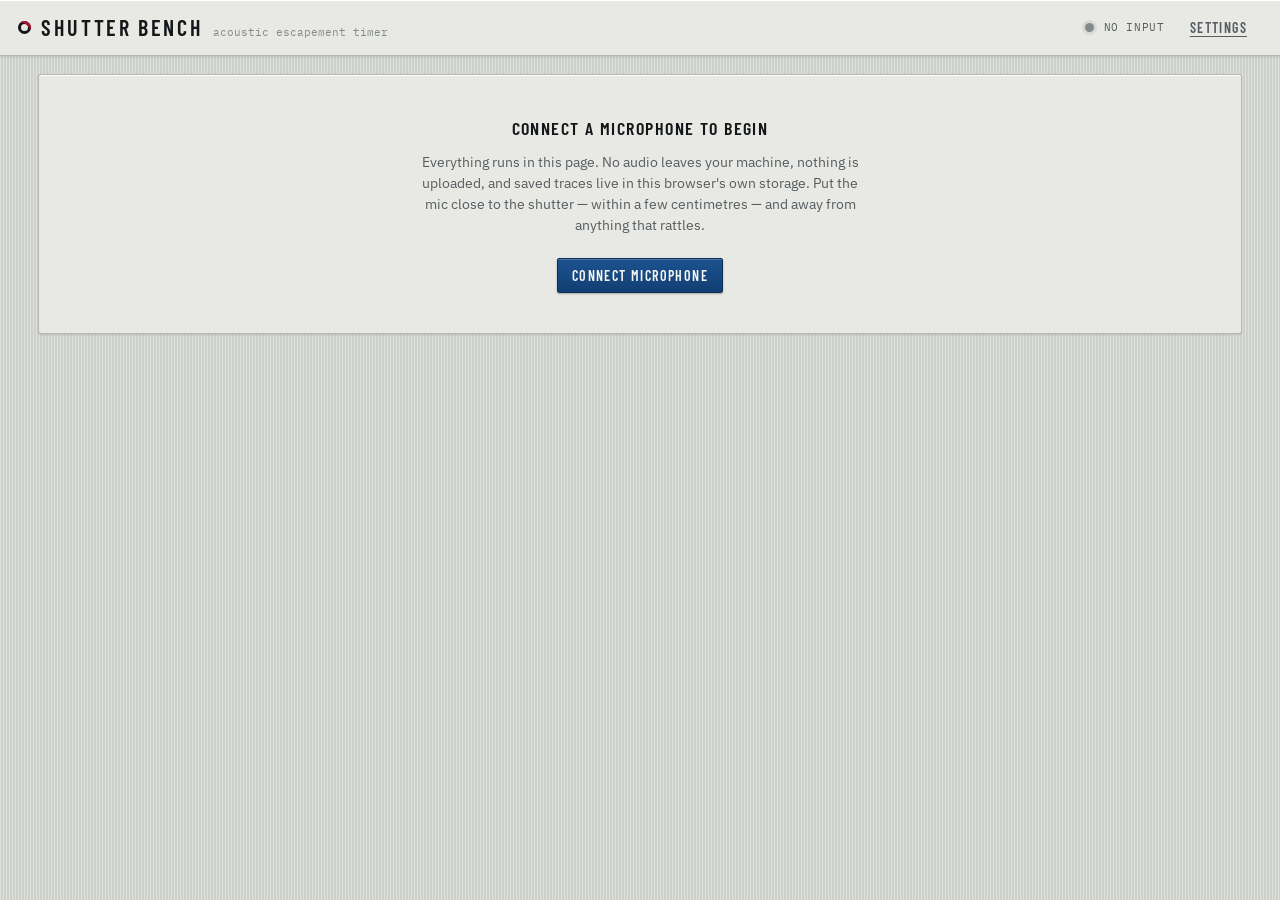
<file: docs/index.html>
<!DOCTYPE html>
<html lang="en">
<head>
<meta charset="utf-8">
<meta name="viewport" content="width=device-width, initial-scale=1">
<meta name="color-scheme" content="light">
<title>Shutter Bench</title>
<link rel="preconnect" href="https://fonts.googleapis.com">
<link rel="preconnect" href="https://fonts.gstatic.com" crossorigin>
<link href="https://fonts.googleapis.com/css2?family=Barlow+Condensed:wght@500;600&family=IBM+Plex+Mono:wght@400;500;600&family=IBM+Plex+Sans:wght@400;500;600&display=swap" rel="stylesheet">
<style>
/* =============================================================================
   Shutter Bench — a zinc instrument panel.
   Palette from the object under test: zinc body plate, brass gear train,
   rubylith red, cyanotype blue for the trace.
   ========================================================================== */
:root {
  --zinc-0:#ced1cb; --zinc-1:#e8e9e4; --zinc-2:#f5f6f2;
  --rule:#b4b8b1; --rule-2:#d3d6d0;
  --ink:#14171a; --ink-2:#565c60; --ink-3:#838a8c;
  --blue:#123f73; --ruby:#a81232; --brass:#9a7014; --green:#2f6a41;
  --display:"Barlow Condensed","Oswald","Arial Narrow",sans-serif;
  --body:"IBM Plex Sans","Segoe UI",system-ui,sans-serif;
  --mono:"IBM Plex Mono",ui-monospace,"SF Mono",Menlo,monospace;
  --r:3px;
  --shadow-panel:0 1px 0 #fff inset,0 1px 2px rgb(20 23 26 / .14);
  --shadow-well:0 1px 2px rgb(20 23 26 / .16) inset;
}
*{box-sizing:border-box}
html{-webkit-text-size-adjust:100%}
body{
  margin:0;
  background:repeating-linear-gradient(90deg,rgb(255 255 255 / .35) 0 1px,transparent 1px 3px),var(--zinc-0);
  color:var(--ink); font:400 15px/1.5 var(--body); min-height:100vh;
}
h1,h2,h3{font-family:var(--display);font-weight:600;letter-spacing:.08em;text-transform:uppercase;margin:0}

/* header */
.bar{display:flex;align-items:center;justify-content:space-between;gap:14px;flex-wrap:wrap;
  padding:10px 18px;background:var(--zinc-1);border-bottom:1px solid var(--rule);
  box-shadow:var(--shadow-panel);position:sticky;top:0;z-index:20}
.brand{display:flex;align-items:baseline;gap:10px}
.brand-mark{width:13px;height:13px;border-radius:50%;border:3px solid var(--ink);align-self:center;position:relative}
.brand-mark::after{content:"";position:absolute;inset:-3px;border-radius:50%;border-top:3px solid var(--ruby);transform:rotate(35deg)}
.brand-name{font-family:var(--display);font-size:22px;font-weight:600;letter-spacing:.12em;text-transform:uppercase}
.brand-sub{font-family:var(--mono);font-size:11px;color:var(--ink-3)}
.bar-right{display:flex;align-items:center;gap:10px;flex-wrap:wrap}
.lamp{width:9px;height:9px;border-radius:50%;background:var(--ink-3);box-shadow:0 0 0 3px rgb(20 23 26 / .07)}
.lamp[data-state="live"]{background:var(--green)}
.lamp[data-state="armed"]{background:var(--ruby);animation:pulse 1s ease-in-out infinite}
.lamp[data-state="ready"]{background:var(--blue)}
@keyframes pulse{50%{opacity:.25}}
.lamp-label{font-family:var(--mono);font-size:11px;letter-spacing:.06em;text-transform:uppercase;color:var(--ink-2)}
.chip{font-family:var(--mono);font-size:11px;padding:3px 7px;border:1px solid var(--rule);
  border-radius:2px;background:var(--zinc-2);color:var(--ink-2)}
.chip[data-tone="warn"]{border-color:var(--brass);color:var(--brass)}
.chip[data-tone="bad"]{border-color:var(--ruby);color:var(--ruby)}

main{max-width:1240px;margin:0 auto;padding:18px;display:grid;gap:16px}
.lower{display:grid;grid-template-columns:minmax(0,1fr) 300px;gap:16px;align-items:start}
@media (max-width:900px){.lower{grid-template-columns:1fr}}

/* gate: the pre-permission state */
.gate{background:var(--zinc-1);border:1px solid var(--rule);border-radius:var(--r);
  box-shadow:var(--shadow-panel);padding:40px 28px;text-align:center}
.gate h2{font-size:18px;margin-bottom:10px}
.gate p{max-width:56ch;margin:0 auto 18px;color:var(--ink-2);font-size:14px}
.gate .btn{margin-top:4px}

/* readout */
.readout{display:grid;grid-template-columns:minmax(260px,1fr) minmax(220px,1fr) auto;gap:22px;
  align-items:center;padding:16px 20px;background:var(--zinc-1);border:1px solid var(--rule);
  border-radius:var(--r);box-shadow:var(--shadow-panel)}
@media (max-width:900px){.readout{grid-template-columns:1fr;gap:16px}}
.eyebrow{font-family:var(--display);font-size:12px;letter-spacing:.16em;text-transform:uppercase;color:var(--ink-3);margin-bottom:4px}
.delta{font-family:var(--mono);font-variant-numeric:tabular-nums;font-size:clamp(44px,8.5vw,72px);
  font-weight:500;line-height:.95;letter-spacing:-.03em;display:flex;align-items:baseline;gap:8px}
.delta .unit{font-size:20px;font-weight:400;color:var(--ink-3);letter-spacing:0}
.delta-sub{margin-top:6px;font-family:var(--mono);font-size:13px;color:var(--ink-2)}
.delta-sub strong{color:var(--ink);font-weight:600}
.meter-scale{position:relative;height:26px;background:var(--zinc-2);border:1px solid var(--rule);
  border-radius:1px;box-shadow:var(--shadow-well)}
.tick{position:absolute;top:4px;bottom:4px;width:1px;background:var(--rule);transform:translateX(-.5px)}
.tick-zero{top:0;bottom:0;width:2px;background:var(--ink)}
.needle{position:absolute;top:-4px;bottom:-4px;width:2px;background:var(--ruby);transform:translateX(-1px);
  transition:left .18s cubic-bezier(.2,.9,.3,1)}
.needle::before{content:"";position:absolute;top:-5px;left:-4px;border:5px solid transparent;border-top-color:var(--ruby)}
.meter-legend{display:flex;justify-content:space-between;margin-top:5px;font-family:var(--mono);font-size:10px;color:var(--ink-3)}
.meter-verdict{margin-top:8px;font-family:var(--mono);font-size:12px;color:var(--ink-2)}
.meter-verdict[data-grade="good"]{color:var(--green)}
.meter-verdict[data-grade="warn"]{color:var(--brass)}
.meter-verdict[data-grade="bad"]{color:var(--ruby)}
.readout-facts{display:grid;grid-template-columns:repeat(2,minmax(0,1fr));gap:2px 20px;margin:0;
  padding-left:20px;border-left:1px solid var(--rule)}
@media (max-width:900px){.readout-facts{padding-left:0;border-left:0;border-top:1px solid var(--rule);padding-top:12px}}
.readout-facts dt{font-family:var(--display);font-size:11px;letter-spacing:.12em;text-transform:uppercase;color:var(--ink-3)}
.readout-facts dd{margin:0 0 6px;font-family:var(--mono);font-variant-numeric:tabular-nums;font-size:14px}

/* panels */
.panel,.card{background:var(--zinc-1);border:1px solid var(--rule);border-radius:var(--r);
  box-shadow:var(--shadow-panel);padding:13px 15px 15px}
.panel-head,.card-head{display:flex;align-items:center;justify-content:space-between;gap:10px;flex-wrap:wrap;
  padding-bottom:9px;margin-bottom:11px;border-bottom:1px solid var(--rule-2)}
.panel-head h2{font-size:15px}
.card h3,.card-head h3{font-size:13px;letter-spacing:.12em}
.card h3{margin-bottom:11px}
.card-head{padding-bottom:8px;margin-bottom:10px}
.card-head h3{margin:0}
.panel-tools{display:flex;align-items:center;gap:9px;flex-wrap:wrap}
.plot{background:var(--zinc-2);border:1px solid var(--rule);box-shadow:var(--shadow-well);
  height:340px;position:relative;overflow:hidden;touch-action:none}
.plot canvas{display:block;width:100%;height:100%;cursor:crosshair}
.plot-short{height:230px}
@media (max-width:620px){.plot{height:250px}.plot-short{height:180px}}
.hint{margin:9px 0 0;font-size:12px;line-height:1.45;color:var(--ink-3)}
.rail{display:grid;gap:16px}

/* controls */
.btn{font-family:var(--display);font-size:14px;font-weight:600;letter-spacing:.1em;text-transform:uppercase;
  color:var(--ink);background:linear-gradient(var(--zinc-2),#e2e4de);border:1px solid var(--rule);
  border-radius:2px;padding:8px 14px;cursor:pointer;box-shadow:0 1px 0 #fff inset,0 1px 1px rgb(20 23 26 / .12)}
.btn:hover{background:linear-gradient(#fff,var(--zinc-2))}
.btn:active{box-shadow:var(--shadow-well);transform:translateY(1px)}
.btn:disabled{opacity:.42;cursor:not-allowed;transform:none}
.btn-primary{color:var(--zinc-2);background:linear-gradient(#1c528f,var(--blue));border-color:#0c2d54;
  box-shadow:0 1px 0 rgb(255 255 255 / .22) inset,0 1px 2px rgb(20 23 26 / .3)}
.btn-primary:hover{background:linear-gradient(#22609f,#16487f)}
.btn-arm{color:var(--zinc-2);background:linear-gradient(#c11a3c,var(--ruby));border-color:#7d0c23;
  box-shadow:0 1px 0 rgb(255 255 255 / .22) inset,0 1px 2px rgb(20 23 26 / .3)}
.btn-arm:hover{background:linear-gradient(#d02246,#96102c)}
.btn-small{font-size:12px;padding:5px 9px}
.btn-ghost{background:transparent;border-color:transparent;box-shadow:none;color:var(--ink-2);
  text-decoration:underline;text-underline-offset:3px}
.btn-ghost:hover{background:transparent;color:var(--ink)}
.card .btn.wide{width:100%;margin-top:4px}
.field{display:block;margin-bottom:11px}
.field>span{display:block;font-family:var(--display);font-size:11px;letter-spacing:.12em;
  text-transform:uppercase;color:var(--ink-3);margin-bottom:5px}
.field-row{display:flex;align-items:center;gap:9px}
.field-grid{display:grid;grid-template-columns:1fr 1fr;gap:12px}
input[type=text],select{width:100%;font:400 14px/1.4 var(--mono);color:var(--ink);background:var(--zinc-2);
  border:1px solid var(--rule);border-radius:2px;padding:7px 9px;box-shadow:var(--shadow-well)}
select.compact{padding:4px 6px;font-size:12px;width:auto}
input[type=color]{width:100%;height:34px;padding:2px;background:var(--zinc-2);border:1px solid var(--rule)}
input[type=range]{flex:1;accent-color:var(--blue);min-width:0}
output.mono{font-family:var(--mono);font-variant-numeric:tabular-nums;font-size:13px;min-width:72px;text-align:right}
.check{display:inline-flex;align-items:center;gap:6px;font-size:12px;color:var(--ink-2)}
.check input{accent-color:var(--blue)}
.check-block{display:flex;align-items:flex-start;gap:10px;margin-bottom:14px;font-size:14px;color:var(--ink)}
.check-block small{display:block;margin-top:3px;font-size:12px;color:var(--ink-3);line-height:1.45}
:focus-visible{outline:2px solid var(--ruby);outline-offset:2px}

/* level meter */
.level{position:relative;height:14px;background:var(--zinc-2);border:1px solid var(--rule);
  box-shadow:var(--shadow-well);overflow:hidden;margin-bottom:5px}
.level-fill{position:absolute;left:0;top:0;bottom:0;width:0;background:var(--green);transition:width .05s linear}
.level-fill[data-hot="1"]{background:var(--brass)}
.level-fill[data-hot="2"]{background:var(--ruby)}
.level-thresh{position:absolute;top:-2px;bottom:-2px;width:2px;background:var(--ink);transform:translateX(-1px)}
.level-scale{display:flex;justify-content:space-between;font-family:var(--mono);font-size:10px;color:var(--ink-3);margin-bottom:9px}

/* library */
.lib{list-style:none;margin:0;padding:0;max-height:250px;overflow-y:auto}
.lib li{display:flex;align-items:center;gap:6px;padding:7px 0;border-bottom:1px solid var(--rule-2)}
.lib li:last-child{border-bottom:0}
.lib-empty{color:var(--ink-3);font-size:13px}
.lib-open{flex:1;min-width:0;text-align:left;background:none;border:0;padding:0;cursor:pointer;
  font:500 14px/1.3 var(--mono);color:var(--ink)}
.lib-open:hover{color:var(--blue)}
.lib-open small{display:block;font-weight:400;font-size:11px;color:var(--ink-3)}
.lib-act{background:none;border:0;cursor:pointer;color:var(--ink-3);font-size:14px;line-height:1;padding:2px 3px}
.lib-act:hover{color:var(--blue)}
.lib-act.del:hover{color:var(--ruby)}

/* dialog + toast */
.sheet{width:min(470px,calc(100vw - 32px));padding:22px;background:var(--zinc-1);border:1px solid var(--rule);
  border-radius:var(--r);box-shadow:0 18px 50px rgb(20 23 26 / .3);color:var(--ink)}
.sheet::backdrop{background:rgb(20 23 26 / .42)}
.sheet h2{font-size:16px;margin-bottom:16px}
.sheet menu{display:flex;justify-content:flex-end;gap:10px;margin:18px 0 0;padding:0}
.toast{position:fixed;left:50%;bottom:20px;transform:translateX(-50%);background:var(--ink);color:var(--zinc-2);
  font-family:var(--mono);font-size:13px;padding:9px 16px;border-radius:2px;
  box-shadow:0 8px 22px rgb(20 23 26 / .32);z-index:50;max-width:calc(100vw - 32px)}
.toast[data-tone=bad]{background:var(--ruby)}
@media (prefers-reduced-motion:reduce){*,*::before,*::after{animation:none !important;transition:none !important}}
</style>
</head>
<body>

<header class="bar">
  <div class="brand">
    <span class="brand-mark" aria-hidden="true"></span>
    <span class="brand-name">Shutter Bench</span>
    <span class="brand-sub">acoustic escapement timer</span>
  </div>
  <div class="bar-right">
    <select id="deviceSel" class="compact" aria-label="Microphone" hidden></select>
    <span class="chip" id="chipRate" hidden>—</span>
    <span class="chip" id="chipDsp" hidden>—</span>
    <span class="lamp" id="lamp"></span>
    <span class="lamp-label" id="lampLabel">no input</span>
    <button class="btn btn-ghost" id="openSettings">Settings</button>
  </div>
</header>

<main>

  <section class="gate" id="gate">
    <h2>Connect a microphone to begin</h2>
    <p>Everything runs in this page. No audio leaves your machine, nothing is uploaded, and saved
       traces live in this browser's own storage. Put the mic close to the shutter — within a few
       centimetres — and away from anything that rattles.</p>
    <button class="btn btn-primary" id="connectBtn">Connect microphone</button>
  </section>

  <div id="app" hidden>

    <section class="readout" aria-live="polite">
      <div>
        <div class="eyebrow">Elapsed between markers</div>
        <div class="delta"><span id="deltaValue">—</span><span class="unit">ms</span></div>
        <div class="delta-sub"><span id="deltaFraction">arm the bench and fire the shutter</span></div>
      </div>
      <div>
        <div class="eyebrow">Deviation from nominal</div>
        <div>
          <div class="meter-scale" id="meter">
            <span class="tick" style="left:0%"></span><span class="tick" style="left:25%"></span>
            <span class="tick tick-zero" style="left:50%"></span>
            <span class="tick" style="left:75%"></span><span class="tick" style="left:100%"></span>
            <div class="needle" id="needle" hidden></div>
          </div>
          <div class="meter-legend"><span>&minus;1 stop</span><span>0</span><span>+1 stop</span></div>
        </div>
        <div class="meter-verdict" id="verdict">enter a nominal speed to compare</div>
      </div>
      <dl class="readout-facts">
        <div><dt>Marker A</dt><dd id="markA">—</dd></div>
        <div><dt>Marker B</dt><dd id="markB">—</dd></div>
        <div><dt>Peak</dt><dd id="peakVal">—</dd></div>
        <div><dt>Noise floor</dt><dd id="noiseVal">—</dd></div>
      </dl>
    </section>

    <section class="panel" style="margin-top:16px">
      <div class="panel-head">
        <h2>Time domain</h2>
        <div class="panel-tools">
          <button class="btn btn-small" id="autoMark">Auto-place markers</button>
          <button class="btn btn-small" id="clearMarkers">Clear markers</button>
          <button class="btn btn-small" id="resetZoom">Reset zoom</button>
        </div>
      </div>
      <div class="plot" id="plotTime"><canvas id="canvasTime"></canvas></div>
      <p class="hint">Drag to zoom, shift-drag to pan, scroll to zoom, double-click to reset.
        Click to drop marker A, click again for B — clicks snap to a detected onset when you land near one.
        Time zero is the trigger; everything left of it is pre-roll.</p>
    </section>

    <div class="lower" style="margin-top:16px">
      <section class="panel">
        <div class="panel-head">
          <h2>Spectrum</h2>
          <div class="panel-tools">
            <select id="fftWindow" class="compact" aria-label="FFT window">
              <option value="hann" selected>Hann</option>
              <option value="hamming">Hamming</option>
              <option value="none">Rectangular</option>
            </select>
            <select id="fftMax" class="compact" aria-label="Maximum frequency">
              <option value="2500">2.5 kHz</option>
              <option value="6000" selected>6 kHz</option>
              <option value="12000">12 kHz</option>
              <option value="0">Nyquist</option>
            </select>
            <label class="check"><input type="checkbox" id="fftLog" checked><span>dB</span></label>
          </div>
        </div>
        <div class="plot plot-short" id="plotFreq"><canvas id="canvasFreq"></canvas></div>
        <p class="hint">Computed over whatever span the time plot is showing. Zoom onto one transient to
          see that transient's content rather than the whole window.</p>
      </section>

      <aside class="rail">

        <section class="card">
          <h3>Capture</h3>
          <div class="level"><div class="level-fill" id="levelFill"></div><div class="level-thresh" id="levelThresh"></div></div>
          <div class="level-scale"><span>&minus;60</span><span>&minus;30</span><span>0 dBFS</span></div>
          <label class="field">
            <span>Trigger threshold</span>
            <div class="field-row">
              <input type="range" id="threshRange" min="-60" max="-6" step="1" value="-26">
              <output id="threshOut" class="mono">&minus;26 dB</output>
            </div>
          </label>
          <label class="field">
            <span>Pre-roll</span>
            <div class="field-row">
              <input type="range" id="preRange" min="10" max="500" step="10" value="120">
              <output id="preOut" class="mono">120 ms</output>
            </div>
          </label>
          <label class="field">
            <span>Window after trigger</span>
            <div class="field-row">
              <input type="range" id="postRange" min="100" max="4000" step="100" value="1200">
              <output id="postOut" class="mono">1200 ms</output>
            </div>
          </label>
          <label class="check" style="margin-bottom:10px">
            <input type="checkbox" id="keepArmed" checked><span>Stay armed after each capture</span>
          </label>
          <button class="btn btn-arm wide" id="armBtn">Arm</button>
          <button class="btn wide" id="manualBtn">Capture now</button>
          <p class="hint">Armed, it fires on the first sound above the threshold and keeps the pre-roll
            before it — so you never miss the opening click.</p>
        </section>

        <section class="card">
          <h3>Save this trace</h3>
          <label class="field"><span>Nominal speed</span>
            <input type="text" id="speedInput" placeholder="1/125" autocomplete="off"></label>
          <label class="field"><span>Notes</span>
            <input type="text" id="notesInput" placeholder="Nikon F, post-CLA" autocomplete="off"></label>
          <button class="btn wide" id="saveBtn" disabled>Save to library</button>
        </section>

        <section class="card">
          <div class="card-head">
            <h3>Library</h3>
            <button class="btn btn-ghost btn-small" id="refreshLib">Refresh</button>
          </div>
          <ul class="lib" id="libList"><li class="lib-empty">Nothing saved yet.</li></ul>
        </section>

      </aside>
    </div>
  </div>
</main>

<dialog id="settings" class="sheet">
  <form method="dialog">
    <h2>Settings</h2>
    <label class="check check-block">
      <input type="checkbox" id="cfgFit" checked>
      <span><strong>Fit amplitude to the visible span</strong>
        <small>Off pins the vertical axis to full scale, so quiet and loud captures look the same size.</small></span>
    </label>
    <label class="check check-block">
      <input type="checkbox" id="cfgSnap" checked>
      <span><strong>Snap marker clicks to detected onsets</strong>
        <small>Clicking within a few pixels of a detected event lands exactly on its onset.</small></span>
    </label>
    <div class="field-grid">
      <label class="field"><span>Waveform colour</span><input type="color" id="cfgTrace" value="#123f73"></label>
      <label class="field"><span>Spectrum colour</span><input type="color" id="cfgFft" value="#9a7014"></label>
    </div>
    <p class="hint" id="cfgDiag"></p>
    <menu><button class="btn btn-ghost" value="cancel">Close</button></menu>
  </form>
</dialog>

<div class="toast" id="toast" role="status" aria-live="polite" hidden></div>

<script>
(() => {
'use strict';

const $ = (id) => document.getElementById(id);

/* ========================================================================== */
/* utilities                                                                  */
/* ========================================================================== */

function toast(msg, tone) {
  const el = $('toast');
  el.textContent = msg;
  if (tone) el.dataset.tone = tone; else delete el.dataset.tone;
  el.hidden = false;
  clearTimeout(toast._t);
  toast._t = setTimeout(() => { el.hidden = true; }, 3400);
}

// "1/125", "125", "0.5", "2s", "2\"" -> seconds
function parseSpeed(raw) {
  const t = String(raw || '').trim().toLowerCase();
  if (!t) return null;
  const literalSeconds = /[s"]$/.test(t);
  const s = t.replace(/["s]$/, '').replace(/\s+/g, '');
  if (s.includes('/')) {
    const [a, b] = s.split('/').map(Number);
    return (a > 0 && b > 0) ? a / b : null;
  }
  const n = Number(s);
  if (!isFinite(n) || n <= 0) return null;
  if (literalSeconds) return n;
  return n >= 2 ? 1 / n : n;
}

function asFraction(sec) {
  if (!(sec > 0)) return '—';
  if (sec >= 1) return sec.toFixed(2) + ' s';
  return '1/' + Math.round(1 / sec);
}

const dbfs = (amp) => 20 * Math.log10(Math.max(amp, 1e-7));

function niceTicks(min, max, target) {
  const span = max - min;
  if (!(span > 0)) return [min];
  const raw = span / (target || 6);
  const mag = Math.pow(10, Math.floor(Math.log10(raw)));
  const n = raw / mag;
  const step = (n < 1.5 ? 1 : n < 3 ? 2 : n < 7 ? 5 : 10) * mag;
  const out = [];
  for (let v = Math.ceil(min / step) * step; v <= max + step * 1e-9; v += step) out.push(v);
  return out;
}

function fmtTick(v, step) {
  const dec = step >= 1 ? 0 : step >= 0.1 ? 1 : step >= 0.01 ? 2 : 3;
  return v.toFixed(dec);
}

/* ========================================================================== */
/* FFT — iterative radix-2, no dependencies                                    */
/* ========================================================================== */

function spectrum(signal, n) {
  const re = new Float64Array(n), im = new Float64Array(n);
  for (let i = 0; i < n; i++) re[i] = signal[i];
  for (let i = 1, j = 0; i < n; i++) {
    let bit = n >> 1;
    for (; j & bit; bit >>= 1) j ^= bit;
    j ^= bit;
    if (i < j) { const t = re[i]; re[i] = re[j]; re[j] = t; }
  }
  for (let len = 2; len <= n; len <<= 1) {
    const ang = -2 * Math.PI / len;
    const wr = Math.cos(ang), wi = Math.sin(ang);
    for (let i = 0; i < n; i += len) {
      let cr = 1, ci = 0;
      for (let k = 0; k < len / 2; k++) {
        const ar = re[i + k], ai = im[i + k];
        const br = re[i + k + len / 2] * cr - im[i + k + len / 2] * ci;
        const bi = re[i + k + len / 2] * ci + im[i + k + len / 2] * cr;
        re[i + k] = ar + br; im[i + k] = ai + bi;
        re[i + k + len / 2] = ar - br; im[i + k + len / 2] = ai - bi;
        const nr = cr * wr - ci * wi;
        ci = cr * wi + ci * wr; cr = nr;
      }
    }
  }
  const half = n >> 1;
  const out = new Float64Array(half);
  for (let k = 0; k < half; k++) out[k] = Math.sqrt(re[k] * re[k] + im[k] * im[k]) / half;
  return out;
}

function applyWindow(buf, n, kind) {
  if (kind === 'none') return;
  for (let i = 0; i < n; i++) {
    const t = i / (n - 1);
    buf[i] *= kind === 'hamming'
      ? 0.54 - 0.46 * Math.cos(2 * Math.PI * t)
      : 0.5 - 0.5 * Math.cos(2 * Math.PI * t);
  }
}

/* ========================================================================== */
/* onset detection                                                            */
/*                                                                            */
/* A shutter click is a sharp rise on a decaying tail, so a plain amplitude    */
/* threshold finds the first event and then drowns in its own ring-down. We    */
/* track the peak envelope and look for peaks in its rise rate instead, which  */
/* still sees the second curtain landing on top of the first one's decay.      */
/* ========================================================================== */

const ENV_MS = 0.6, LAG_MS = 0.8, REFRACT_MS = 0.8;

function detectOnsets(pcm, rate, maxEvents) {
  const n = pcm.length;
  if (n < 512) return [];
  const W = Math.max(2, Math.round(ENV_MS / 1000 * rate));
  const L = Math.max(1, Math.round(LAG_MS / 1000 * rate));
  const REF = Math.max(1, Math.round(REFRACT_MS / 1000 * rate));

  // First difference emphasises the steep edge of a click over the smooth
  // oscillation of a ring-down. Squared, then box-averaged via prefix sums.
  const e = new Float64Array(n);
  for (let i = 1; i < n; i++) { const d = pcm[i] - pcm[i - 1]; e[i] = d * d; }
  const ps = new Float64Array(n + 1);
  for (let i = 0; i < n; i++) ps[i + 1] = ps[i] + e[i];

  const env = new Float64Array(n);
  for (let i = 0; i < n; i++) {
    const a = Math.max(0, i - W);
    env[i] = Math.sqrt((ps[i + 1] - ps[a]) / (i + 1 - a));
  }

  // Detection function: how much the envelope rose over the last LAG_MS. Only
  // rises count, so a decaying tail contributes nothing and a second click
  // landing on that tail still shows up.
  const df = new Float64Array(n);
  for (let i = L; i < n; i++) df[i] = Math.max(0, env[i] - env[i - L]);

  let mx = 0;
  for (let i = 0; i < n; i++) if (df[i] > mx) mx = df[i];
  if (mx <= 0) return [];

  const cands = [];
  for (let i = 1; i < n - 1; i++) {
    if (df[i] < mx * 0.10) continue;
    if (df[i] < df[i - 1] || df[i] < df[i + 1]) continue;
    cands.push({ i, s: df[i] });
  }
  cands.sort((a, b) => b.s - a.s);

  const kept = [];
  for (const c of cands) {
    if (kept.every((o) => Math.abs(o.i - c.i) >= REF)) kept.push(c);
    if (kept.length >= (maxEvents || 6)) break;
  }

  // Refine: walk back down the rising edge of the detection function, which
  // lands on the onset rather than the peak of the ring.
  return kept.map((c) => {
    let i = c.i;
    const gate = df[c.i] * 0.15;
    const stop = Math.max(0, i - L - W);
    while (i > stop && df[i] > gate) i--;
    return { sample: i, strength: c.s };
  }).sort((a, b) => a.sample - b.sample);
}

/* ========================================================================== */
/* Scope — canvas plotting                                                    */
/*                                                                            */
/* Waveform mode renders a min/max envelope per pixel column, which is the     */
/* correct way to draw 100k audio samples and cheaper than decimating.         */
/* ========================================================================== */

const PAD = { l: 54, r: 12, t: 12, b: 32 };

class Scope {
  constructor(canvasId, opts) {
    this.cv = $(canvasId);
    this.ctx = this.cv.getContext('2d');
    this.o = opts;
    this.mode = opts.mode;                   // 'wave' | 'line'
    this.pcm = null; this.rate = 0; this.t0 = 0;
    this.xs = null; this.ys = null;
    this.view = null; this.full = null;
    this.markers = []; this.events = [];
    this.drag = null;
    this._bind();
    this.resize();
  }

  resize() {
    const r = this.cv.parentElement.getBoundingClientRect();
    const dpr = Math.min(devicePixelRatio || 1, 2);
    this.w = Math.max(200, Math.round(r.width));
    this.h = Math.max(120, Math.round(r.height));
    this.cv.width = this.w * dpr;
    this.cv.height = this.h * dpr;
    this.ctx.setTransform(dpr, 0, 0, dpr, 0, 0);
    this.draw();
  }

  setWaveform(pcm, rate, t0) {
    this.pcm = pcm; this.rate = rate; this.t0 = t0;
    const t1 = t0 + (pcm.length / rate) * 1000;
    this.full = { a: t0, b: t1 };
    this.view = { a: t0, b: t1 };
    this.draw();
  }

  setLine(xs, ys, xMax) {
    this.xs = xs; this.ys = ys;
    const b = xMax || (xs.length ? xs[xs.length - 1] : 1);
    this.full = { a: 0, b };
    this.view = { a: 0, b };
    this.draw();
  }

  get plotW() { return this.w - PAD.l - PAD.r; }
  get plotH() { return this.h - PAD.t - PAD.b; }
  xToPx(x) { return PAD.l + (x - this.view.a) / (this.view.b - this.view.a) * this.plotW; }
  pxToX(px) { return this.view.a + (px - PAD.l) / this.plotW * (this.view.b - this.view.a); }

  resetView() { if (this.full) { this.view = { ...this.full }; this.draw(); this.o.onView && this.o.onView(); } }

  zoomTo(a, b) {
    if (!this.full) return;
    const min = 0.02;                                     // never zoom past 20 us
    if (b - a < min) return;
    this.view = { a: Math.max(this.full.a, a), b: Math.min(this.full.b, b) };
    this.draw();
    this.o.onView && this.o.onView();
  }

  _bind() {
    const cv = this.cv;
    let downPx = null, downClient = null, startView = null, panning = false;

    cv.addEventListener('mousedown', (e) => {
      if (!this.full) return;
      const r = cv.getBoundingClientRect();
      downPx = e.clientX - r.left;
      downClient = e.clientX;
      startView = { ...this.view };
      panning = e.shiftKey;
      if (!panning) this.drag = { a: downPx, b: downPx };
      e.preventDefault();
    });

    window.addEventListener('mousemove', (e) => {
      if (downPx === null) return;
      const r = cv.getBoundingClientRect();
      if (panning) {
        const per = (startView.b - startView.a) / this.plotW;
        const d = (e.clientX - downClient) * per;
        let a = startView.a - d, b = startView.b - d;
        const span = b - a;
        if (a < this.full.a) { a = this.full.a; b = a + span; }
        if (b > this.full.b) { b = this.full.b; a = b - span; }
        this.view = { a, b };
        this.draw();
        this.o.onView && this.o.onView();
      } else {
        this.drag = { a: downPx, b: e.clientX - r.left };
        this.draw();
      }
    });

    window.addEventListener('mouseup', (e) => {
      if (downPx === null) return;
      const r = cv.getBoundingClientRect();
      const upPx = e.clientX - r.left;
      const moved = Math.abs(upPx - downPx);
      if (!panning && moved > 4) {
        this.zoomTo(this.pxToX(Math.min(downPx, upPx)), this.pxToX(Math.max(downPx, upPx)));
      } else if (!panning && moved <= 4 &&
                 e.clientY - r.top >= PAD.t && e.clientY - r.top <= this.h - PAD.b &&
                 upPx >= PAD.l && upPx <= this.w - PAD.r) {
        this.o.onClick && this.o.onClick(this.pxToX(upPx), upPx);
      }
      downPx = null; panning = false; this.drag = null;
      this.draw();
    });

    cv.addEventListener('wheel', (e) => {
      if (!this.full) return;
      e.preventDefault();
      const r = cv.getBoundingClientRect();
      const at = this.pxToX(e.clientX - r.left);
      const k = e.deltaY > 0 ? 1.25 : 0.8;
      this.zoomTo(at - (at - this.view.a) * k, at + (this.view.b - at) * k);
    }, { passive: false });

    cv.addEventListener('dblclick', () => this.resetView());
  }

  // ---- rendering ----------------------------------------------------------
  draw() {
    const c = this.ctx;
    c.clearRect(0, 0, this.w, this.h);
    if (!this.full) return;

    const yr = this._yRange();
    const yToPx = (v) => PAD.t + (yr.hi - v) / (yr.hi - yr.lo) * this.plotH;

    this._grid(yr, yToPx);
    c.save();
    c.beginPath();
    c.rect(PAD.l, PAD.t, this.plotW, this.plotH);
    c.clip();
    if (this.mode === 'wave') this._wave(yToPx); else this._line(yToPx);
    c.restore();
    this._frame();
    if (this.mode === 'wave') { this._events(); this._markers(); }
    if (this.drag) this._selection();
  }

  _yRange() {
    if (this.mode === 'wave') {
      if (!this.o.fit()) return { lo: -1, hi: 1 };
      const [i0, i1] = this._sampleRange();
      let m = 1e-4;
      for (let i = i0; i < i1; i++) { const v = Math.abs(this.pcm[i]); if (v > m) m = v; }
      const p = Math.min(1, m * 1.12);
      return { lo: -p, hi: p };
    }
    let lo = Infinity, hi = -Infinity;
    for (let i = 0; i < this.ys.length; i++) {
      if (this.xs[i] > this.view.b) break;
      if (this.xs[i] < this.view.a) continue;
      if (this.ys[i] < lo) lo = this.ys[i];
      if (this.ys[i] > hi) hi = this.ys[i];
    }
    if (!isFinite(lo)) { lo = 0; hi = 1; }
    if (hi - lo < 1e-6) hi = lo + 1;
    const pad = (hi - lo) * 0.06;
    return { lo: lo - pad, hi: hi + pad };
  }

  _sampleRange() {
    const i0 = Math.max(0, Math.floor((this.view.a - this.t0) / 1000 * this.rate));
    const i1 = Math.min(this.pcm.length, Math.ceil((this.view.b - this.t0) / 1000 * this.rate));
    return [i0, Math.max(i0 + 1, i1)];
  }

  _grid(yr, yToPx) {
    const c = this.ctx;
    const xt = niceTicks(this.view.a, this.view.b, Math.max(3, Math.round(this.plotW / 90)));
    const yt = niceTicks(yr.lo, yr.hi, Math.max(3, Math.round(this.plotH / 46)));
    const xStep = xt.length > 1 ? xt[1] - xt[0] : 1;
    const yStep = yt.length > 1 ? yt[1] - yt[0] : 1;

    c.strokeStyle = '#d3d6d0'; c.lineWidth = 1;
    c.fillStyle = '#565c60';
    c.font = '11px "IBM Plex Mono", monospace';

    c.textAlign = 'center'; c.textBaseline = 'top';
    for (const v of xt) {
      const px = Math.round(this.xToPx(v)) + 0.5;
      if (px < PAD.l || px > this.w - PAD.r) continue;
      c.beginPath(); c.moveTo(px, PAD.t); c.lineTo(px, PAD.t + this.plotH); c.stroke();
      c.fillText(fmtTick(v, xStep), px, this.h - PAD.b + 6);
    }
    c.textAlign = 'right'; c.textBaseline = 'middle';
    for (const v of yt) {
      const py = Math.round(yToPx(v)) + 0.5;
      if (py < PAD.t || py > PAD.t + this.plotH) continue;
      c.beginPath(); c.moveTo(PAD.l, py); c.lineTo(this.w - PAD.r, py); c.stroke();
      c.fillText(fmtTick(v, yStep), PAD.l - 7, py);
    }

    c.fillStyle = '#838a8c';
    c.font = '600 11px "Barlow Condensed", sans-serif';
    c.textAlign = 'right'; c.textBaseline = 'bottom';
    c.fillText(this.o.xLabel.toUpperCase(), this.w - PAD.r, this.h - 2);
    c.save();
    c.translate(11, PAD.t + this.plotH / 2);
    c.rotate(-Math.PI / 2);
    c.textAlign = 'center'; c.textBaseline = 'top';
    c.fillText(this.o.yLabel.toUpperCase(), 0, 0);
    c.restore();
  }

  _frame() {
    const c = this.ctx;
    c.strokeStyle = '#b4b8b1'; c.lineWidth = 1;
    c.strokeRect(PAD.l + 0.5, PAD.t + 0.5, this.plotW - 1, this.plotH - 1);
  }

  _wave(yToPx) {
    const c = this.ctx;
    const [i0, i1] = this._sampleRange();
    const perPx = (i1 - i0) / this.plotW;
    c.strokeStyle = this.o.color();
    c.lineWidth = 1;
    c.beginPath();

    if (perPx < 2) {
      // few enough samples to draw the real waveform
      for (let i = i0; i < i1; i++) {
        const t = this.t0 + (i / this.rate) * 1000;
        const px = this.xToPx(t), py = yToPx(this.pcm[i]);
        if (i === i0) c.moveTo(px, py); else c.lineTo(px, py);
      }
    } else {
      for (let px = 0; px < this.plotW; px++) {
        const a = i0 + Math.floor(px * perPx);
        const b = Math.min(i1, i0 + Math.floor((px + 1) * perPx));
        let lo = Infinity, hi = -Infinity;
        for (let i = a; i < b; i++) { const v = this.pcm[i]; if (v < lo) lo = v; if (v > hi) hi = v; }
        if (!isFinite(lo)) continue;
        const x = PAD.l + px + 0.5;
        c.moveTo(x, yToPx(hi));
        c.lineTo(x, yToPx(lo));
      }
    }
    c.stroke();
  }

  _line(yToPx) {
    const c = this.ctx;
    c.strokeStyle = this.o.color();
    c.lineWidth = 1.2;
    c.beginPath();
    let started = false;
    for (let i = 0; i < this.ys.length; i++) {
      const x = this.xs[i];
      if (x < this.view.a || x > this.view.b) continue;
      const px = this.xToPx(x), py = yToPx(this.ys[i]);
      if (!started) { c.moveTo(px, py); started = true; } else c.lineTo(px, py);
    }
    c.stroke();
  }

  _events() {
    const c = this.ctx;
    c.fillStyle = 'rgba(20,23,26,.34)';
    for (const ev of this.events) {
      const t = this.t0 + (ev.sample / this.rate) * 1000;
      const px = this.xToPx(t);
      if (px < PAD.l || px > this.w - PAD.r) continue;
      c.beginPath();
      c.moveTo(px, PAD.t); c.lineTo(px - 4, PAD.t - 6); c.lineTo(px + 4, PAD.t - 6);
      c.closePath(); c.fill();
    }
  }

  _markers() {
    const c = this.ctx;
    const colors = ['#a81232', '#9a7014'];
    this.markers.forEach((mx, i) => {
      const px = Math.round(this.xToPx(mx)) + 0.5;
      if (px < PAD.l || px > this.w - PAD.r) return;
      c.strokeStyle = colors[i];
      c.lineWidth = 2;
      c.setLineDash(i ? [5, 3] : []);
      c.beginPath(); c.moveTo(px, PAD.t); c.lineTo(px, PAD.t + this.plotH); c.stroke();
      c.setLineDash([]);
      c.fillStyle = colors[i];
      c.fillRect(px - 9, PAD.t, 18, 16);
      c.fillStyle = '#f5f6f2';
      c.font = '600 11px "IBM Plex Mono", monospace';
      c.textAlign = 'center'; c.textBaseline = 'middle';
      c.fillText(i ? 'B' : 'A', px, PAD.t + 8);
    });
  }

  _selection() {
    const c = this.ctx;
    const a = Math.min(this.drag.a, this.drag.b), b = Math.max(this.drag.a, this.drag.b);
    c.fillStyle = 'rgba(18,63,115,.13)';
    c.fillRect(a, PAD.t, b - a, this.plotH);
    c.strokeStyle = 'rgba(18,63,115,.45)';
    c.strokeRect(a + 0.5, PAD.t + 0.5, b - a - 1, this.plotH - 1);
  }
}

/* ========================================================================== */
/* audio engine                                                               */
/* ========================================================================== */

const WORKLET_SRC = `
class Tap extends AudioWorkletProcessor {
  constructor() { super(); this.buf = new Float32Array(2048); this.n = 0; }
  process(inputs) {
    const ch = inputs[0] && inputs[0][0];
    if (ch) {
      for (let i = 0; i < ch.length; i++) {
        this.buf[this.n++] = ch[i];
        if (this.n === this.buf.length) { this.port.postMessage(this.buf.slice()); this.n = 0; }
      }
    }
    return true;
  }
}
registerProcessor('tap', Tap);
`;

const audio = {
  ctx: null, stream: null, node: null, sink: null, rate: 48000,
  ring: null, ringLen: 0, total: 0,
  armed: false, threshold: 0.05,
  preMs: 120, postMs: 1200,
  trigTotal: null, level: 0, clipped: false,
  deviceId: null, settings: {}
};

async function startAudio(deviceId) {
  stopAudio();

  const constraints = {
    audio: {
      echoCancellation: false,
      noiseSuppression: false,
      autoGainControl: false,
      channelCount: 1
    }
  };
  if (deviceId) constraints.audio.deviceId = { exact: deviceId };

  audio.stream = await navigator.mediaDevices.getUserMedia(constraints);
  audio.ctx = new (window.AudioContext || window.webkitAudioContext)();
  await audio.ctx.resume();
  audio.rate = audio.ctx.sampleRate;

  const track = audio.stream.getAudioTracks()[0];
  audio.settings = (track.getSettings && track.getSettings()) || {};
  audio.deviceId = audio.settings.deviceId || deviceId || null;

  // 12 seconds of headroom, comfortably more than any pre+post window
  audio.ringLen = Math.ceil(audio.rate * 12);
  audio.ring = new Float32Array(audio.ringLen);
  audio.total = 0;
  audio.trigTotal = null;

  const src = audio.ctx.createMediaStreamSource(audio.stream);
  audio.sink = audio.ctx.createGain();
  audio.sink.gain.value = 0;                  // never feed the mic back to the speakers
  audio.sink.connect(audio.ctx.destination);

  let usedWorklet = false;
  if (audio.ctx.audioWorklet) {
    try {
      const url = URL.createObjectURL(new Blob([WORKLET_SRC], { type: 'application/javascript' }));
      await audio.ctx.audioWorklet.addModule(url);
      URL.revokeObjectURL(url);
      audio.node = new AudioWorkletNode(audio.ctx, 'tap');
      audio.node.port.onmessage = (e) => onChunk(e.data);
      usedWorklet = true;
    } catch (err) { audio.node = null; }
  }
  if (!audio.node) {
    audio.node = audio.ctx.createScriptProcessor(2048, 1, 1);
    audio.node.onaudioprocess = (e) => onChunk(new Float32Array(e.inputBuffer.getChannelData(0)));
  }

  src.connect(audio.node);
  audio.node.connect(audio.sink);
  return usedWorklet;
}

function stopAudio() {
  if (audio.node) { try { audio.node.disconnect(); } catch {} audio.node = null; }
  if (audio.stream) { audio.stream.getTracks().forEach((t) => t.stop()); audio.stream = null; }
  if (audio.ctx) { try { audio.ctx.close(); } catch {} audio.ctx = null; }
}

function onChunk(buf) {
  const n = buf.length;
  const ring = audio.ring;
  if (!ring) return;

  let peak = 0;
  for (let i = 0; i < n; i++) {
    const v = buf[i];
    ring[(audio.total + i) % audio.ringLen] = v;
    const a = Math.abs(v);
    if (a > peak) peak = a;
  }
  audio.total += n;

  audio.level = Math.max(peak, audio.level * 0.82);
  if (peak >= 0.985) audio.clipped = true;

  if (audio.armed && audio.trigTotal === null) {
    const startTotal = audio.total - n;
    for (let i = 0; i < n; i++) {
      if (Math.abs(buf[i]) > audio.threshold) { audio.trigTotal = startTotal + i; break; }
    }
    if (audio.trigTotal !== null) setLamp('armed', 'triggered');
  }

  if (audio.trigTotal !== null) {
    const postSamples = Math.ceil(audio.postMs / 1000 * audio.rate);
    if (audio.total >= audio.trigTotal + postSamples) finalizeCapture();
  }
}

function finalizeCapture() {
  const preSamples = Math.ceil(audio.preMs / 1000 * audio.rate);
  const postSamples = Math.ceil(audio.postMs / 1000 * audio.rate);
  const from = audio.trigTotal - preSamples;
  const len = preSamples + postSamples;

  const out = new Float32Array(len);
  const oldest = Math.max(0, audio.total - audio.ringLen);
  for (let i = 0; i < len; i++) {
    const t = from + i;
    out[i] = (t < oldest || t >= audio.total) ? 0 : audio.ring[((t % audio.ringLen) + audio.ringLen) % audio.ringLen];
  }

  const clipped = audio.clipped;
  audio.clipped = false;
  audio.trigTotal = null;

  if (!$('keepArmed').checked) setArmed(false);
  else setLamp('armed', 'armed');

  setCapture(out, audio.rate, -audio.preMs, clipped);
}

function triggerManual() {
  if (!audio.ctx) return;
  audio.trigTotal = audio.total;
  setLamp('armed', 'capturing');
}

/* ========================================================================== */
/* application state                                                          */
/* ========================================================================== */

const state = {
  pcm: null, rate: 48000, t0: 0,
  markers: [], events: [],
  nominalSec: null,
  traceColor: '#123f73', fftColor: '#9a7014'
};

let tScope, fScope;

function setLamp(s, label) {
  $('lamp').dataset.state = s || '';
  $('lampLabel').textContent = label;
}

function setArmed(on) {
  audio.armed = on;
  audio.trigTotal = null;
  $('armBtn').textContent = on ? 'Disarm' : 'Arm';
  setLamp(on ? 'armed' : 'live', on ? 'armed' : 'listening');
}

function setCapture(pcm, rate, t0, clipped) {
  state.pcm = pcm; state.rate = rate; state.t0 = t0;
  state.events = detectOnsets(pcm, rate, 6);
  state.markers = [];

  tScope.events = state.events;
  tScope.markers = [];
  tScope.setWaveform(pcm, rate, t0);

  autoPlaceMarkers(true);
  renderStats();
  renderSpectrum();
  $('saveBtn').disabled = false;

  const dur = (pcm.length / rate * 1000).toFixed(0);
  if (clipped) toast(`Captured ${dur} ms — but the input clipped. Move the mic back or lower input gain.`, 'bad');
  else toast(`Captured ${dur} ms · ${state.events.length} event${state.events.length === 1 ? '' : 's'} detected`);
}

function autoPlaceMarkers(quiet) {
  if (!state.events.length) {
    if (!quiet) toast('No clear transients found. Place markers by hand.', 'bad');
    return;
  }
  const byStrength = [...state.events].sort((a, b) => b.strength - a.strength).slice(0, 2);
  if (byStrength.length < 2) {
    if (!quiet) toast('Only one transient found — the second may be buried in the first ring-down.', 'bad');
    state.markers = [sampleToMs(byStrength[0].sample)];
  } else {
    state.markers = byStrength.map((e) => sampleToMs(e.sample)).sort((a, b) => a - b);
  }
  tScope.markers = state.markers;
  tScope.draw();
  renderReadout();

  // Below about 3 ms the closing click sits inside the opening click's ring-down
  // and automatic placement stops being trustworthy. Say so rather than quietly
  // reporting a confident wrong number.
  const [a, b] = state.markers;
  if (a != null && b != null && b - a < 3) {
    toast('Markers auto-placed, but at this speed the second click sits inside the first ring-down. Zoom in and check by eye.', 'bad');
  }
}

const sampleToMs = (s) => state.t0 + (s / state.rate) * 1000;

function addMarker(x, px) {
  if (!state.pcm) return;
  if ($('cfgSnap').checked) {
    for (const ev of state.events) {
      const t = sampleToMs(ev.sample);
      if (Math.abs(tScope.xToPx(t) - px) <= 8) { x = t; break; }
    }
  }
  if (state.markers.length >= 2) state.markers = [];
  state.markers.push(x);
  state.markers.sort((a, b) => a - b);
  tScope.markers = state.markers;
  tScope.draw();
  renderReadout();
}

function clearMarkers() {
  state.markers = [];
  tScope.markers = [];
  tScope.draw();
  renderReadout();
}

/* ========================================================================== */
/* readout                                                                    */
/* ========================================================================== */

function renderReadout() {
  const [a, b] = state.markers;
  $('markA').textContent = a == null ? '—' : a.toFixed(3) + ' ms';
  $('markB').textContent = b == null ? '—' : b.toFixed(3) + ' ms';

  if (a == null || b == null) {
    $('deltaValue').textContent = '—';
    $('deltaFraction').textContent = state.pcm ? 'click the trace to drop marker A, then B' : 'arm the bench and fire the shutter';
    $('needle').hidden = true;
    $('verdict').textContent = 'enter a nominal speed to compare';
    delete $('verdict').dataset.grade;
    return;
  }

  const dt = b - a;
  $('deltaValue').textContent = dt < 10 ? dt.toFixed(3) : dt.toFixed(2);
  const sec = dt / 1000;
  $('deltaFraction').innerHTML =
    `measured <strong>${asFraction(sec)}</strong> &nbsp;·&nbsp; ${(1 / sec).toFixed(1)} Hz equivalent`;

  if (!state.nominalSec) {
    $('needle').hidden = true;
    $('verdict').textContent = 'enter a nominal speed to compare';
    delete $('verdict').dataset.grade;
    return;
  }

  const stops = Math.log2(sec / state.nominalSec);
  const clamped = Math.max(-1, Math.min(1, stops));
  const needle = $('needle');
  needle.hidden = false;
  needle.style.left = ((clamped + 1) / 2 * 100) + '%';

  const mag = Math.abs(stops);
  const v = $('verdict');
  v.dataset.grade = mag <= 1 / 3 ? 'good' : mag <= 2 / 3 ? 'warn' : 'bad';
  v.textContent = mag < 0.02
    ? `on the money against ${asFraction(state.nominalSec)}`
    : `${mag.toFixed(2)} stop${mag.toFixed(2) === '1.00' ? '' : 's'} ${stops > 0 ? 'slow' : 'fast'} of ${asFraction(state.nominalSec)}`;
}

function renderStats() {
  if (!state.pcm) { $('peakVal').textContent = '—'; $('noiseVal').textContent = '—'; return; }
  const n = state.pcm.length;
  let peak = 0;
  for (let i = 0; i < n; i++) { const v = Math.abs(state.pcm[i]); if (v > peak) peak = v; }
  // noise floor from the pre-roll, which is by definition before anything happened
  const q = Math.max(1, Math.min(n, Math.floor(audio.preMs / 1000 * state.rate * 0.8)));
  let acc = 0;
  for (let i = 0; i < q; i++) acc += state.pcm[i] * state.pcm[i];
  const rms = Math.sqrt(acc / q);
  $('peakVal').textContent = dbfs(peak).toFixed(1) + ' dBFS';
  $('noiseVal').textContent = dbfs(rms).toFixed(1) + ' dBFS';
}

/* ========================================================================== */
/* spectrum                                                                   */
/* ========================================================================== */

function renderSpectrum() {
  if (!state.pcm || !fScope) return;
  const rate = state.rate;
  const v = tScope.view;
  let i0 = Math.max(0, Math.floor((v.a - state.t0) / 1000 * rate));
  let i1 = Math.min(state.pcm.length, Math.ceil((v.b - state.t0) / 1000 * rate));
  if (i1 - i0 < 64) { i0 = 0; i1 = state.pcm.length; }

  const span = i1 - i0;
  let n = 1;
  while (n * 2 <= span && n < 16384) n *= 2;
  if (n < 64) return;

  const buf = new Float64Array(n);
  let mean = 0;
  for (let i = 0; i < n; i++) mean += state.pcm[i0 + i];
  mean /= n;
  for (let i = 0; i < n; i++) buf[i] = state.pcm[i0 + i] - mean;
  applyWindow(buf, n, $('fftWindow').value);

  const mag = spectrum(buf, n);
  const half = mag.length;
  const asDb = $('fftLog').checked;
  let peak = 1e-12;
  for (let k = 0; k < half; k++) if (mag[k] > peak) peak = mag[k];

  const xs = new Float64Array(half), ys = new Float64Array(half);
  for (let k = 0; k < half; k++) {
    xs[k] = k * rate / n;
    ys[k] = asDb ? Math.max(-80, 20 * Math.log10((mag[k] || 1e-12) / peak)) : mag[k];
  }

  const capped = Number($('fftMax').value);
  const nyq = rate / 2;
  fScope.o.yLabel = asDb ? 'dB rel. peak' : 'magnitude';
  fScope.setLine(xs, ys, capped ? Math.min(capped, nyq) : nyq);
}

/* ========================================================================== */
/* library — IndexedDB                                                        */
/* ========================================================================== */

let db = null;

function openDb() {
  return new Promise((resolve, reject) => {
    const req = indexedDB.open('shutter-bench', 1);
    req.onupgradeneeded = () => {
      const d = req.result;
      if (!d.objectStoreNames.contains('traces')) d.createObjectStore('traces', { keyPath: 'id' });
    };
    req.onsuccess = () => resolve(req.result);
    req.onerror = () => reject(req.error);
  });
}

function dbPut(rec) {
  return new Promise((resolve, reject) => {
    const tx = db.transaction('traces', 'readwrite');
    tx.objectStore('traces').put(rec);
    tx.oncomplete = resolve;
    tx.onerror = () => reject(tx.error);
  });
}

function dbAll() {
  return new Promise((resolve, reject) => {
    const tx = db.transaction('traces', 'readonly');
    const req = tx.objectStore('traces').getAll();
    req.onsuccess = () => resolve(req.result || []);
    req.onerror = () => reject(req.error);
  });
}

function dbDel(id) {
  return new Promise((resolve, reject) => {
    const tx = db.transaction('traces', 'readwrite');
    tx.objectStore('traces').delete(id);
    tx.oncomplete = resolve;
    tx.onerror = () => reject(tx.error);
  });
}

async function saveTrace() {
  if (!state.pcm || !db) return;
  const [a, b] = state.markers;
  const rec = {
    id: String(Date.now()),
    created: new Date().toISOString(),
    speed: $('speedInput').value.trim() || 'unmarked',
    notes: $('notesInput').value.trim(),
    rate: state.rate,
    t0: state.t0,
    markerA: a != null ? a : null,
    markerB: b != null ? b : null,
    deltaMs: (a != null && b != null) ? b - a : null,
    pcm: state.pcm
  };
  try {
    await dbPut(rec);
    toast('Saved to the library.');
    loadLibrary();
  } catch (e) {
    toast('Save failed: ' + e.message, 'bad');
  }
}

async function loadLibrary() {
  const ul = $('libList');
  if (!db) return;
  let items;
  try { items = await dbAll(); } catch { ul.innerHTML = '<li class="lib-empty">Library unavailable.</li>'; return; }
  ul.innerHTML = '';
  if (!items.length) { ul.innerHTML = '<li class="lib-empty">Nothing saved yet.</li>'; return; }

  items.sort((x, y) => y.id.localeCompare(x.id));
  for (const it of items) {
    const li = document.createElement('li');

    const open = document.createElement('button');
    open.className = 'lib-open';
    const dt = it.deltaMs != null ? ` · ${it.deltaMs < 10 ? it.deltaMs.toFixed(3) : it.deltaMs.toFixed(2)} ms` : '';
    const when = (it.created || '').replace('T', ' ').slice(0, 16);
    open.innerHTML = `${it.speed}${dt}<small>${it.notes ? it.notes + ' · ' : ''}${when}</small>`;
    open.onclick = () => openSaved(it);

    const wav = document.createElement('button');
    wav.className = 'lib-act';
    wav.title = 'Download as WAV';
    wav.textContent = '\u2193';
    wav.onclick = () => downloadWav(it);

    const del = document.createElement('button');
    del.className = 'lib-act del';
    del.title = 'Delete';
    del.textContent = '\u00d7';
    del.onclick = async () => { await dbDel(it.id); loadLibrary(); };

    li.append(open, wav, del);
    ul.appendChild(li);
  }
}

function openSaved(rec) {
  state.pcm = rec.pcm instanceof Float32Array ? rec.pcm : new Float32Array(rec.pcm);
  state.rate = rec.rate;
  state.t0 = rec.t0 != null ? rec.t0 : 0;
  state.events = detectOnsets(state.pcm, state.rate, 6);
  state.markers = [rec.markerA, rec.markerB].filter((v) => v != null);

  if (rec.speed && rec.speed !== 'unmarked') {
    $('speedInput').value = rec.speed;
    state.nominalSec = parseSpeed(rec.speed);
  }
  $('notesInput').value = rec.notes || '';

  tScope.events = state.events;
  tScope.markers = state.markers;
  tScope.setWaveform(state.pcm, state.rate, state.t0);
  renderStats();
  renderSpectrum();
  renderReadout();
  $('saveBtn').disabled = false;
  toast('Loaded ' + rec.speed);
}

function downloadWav(rec) {
  const pcm = rec.pcm instanceof Float32Array ? rec.pcm : new Float32Array(rec.pcm);
  const rate = rec.rate;
  const n = pcm.length;
  const buf = new ArrayBuffer(44 + n * 2);
  const dv = new DataView(buf);
  const str = (o, s) => { for (let i = 0; i < s.length; i++) dv.setUint8(o + i, s.charCodeAt(i)); };
  str(0, 'RIFF'); dv.setUint32(4, 36 + n * 2, true); str(8, 'WAVE');
  str(12, 'fmt '); dv.setUint32(16, 16, true); dv.setUint16(20, 1, true);
  dv.setUint16(22, 1, true); dv.setUint32(24, rate, true);
  dv.setUint32(28, rate * 2, true); dv.setUint16(32, 2, true); dv.setUint16(34, 16, true);
  str(36, 'data'); dv.setUint32(40, n * 2, true);
  for (let i = 0; i < n; i++) {
    const v = Math.max(-1, Math.min(1, pcm[i]));
    dv.setInt16(44 + i * 2, v < 0 ? v * 0x8000 : v * 0x7fff, true);
  }
  const name = `shutter-${(rec.speed || 'trace').replace(/[^\w-]/g, '-')}-${rec.id}.wav`;
  const url = URL.createObjectURL(new Blob([buf], { type: 'audio/wav' }));
  const a = document.createElement('a');
  a.href = url; a.download = name; a.click();
  setTimeout(() => URL.revokeObjectURL(url), 2000);
}

/* ========================================================================== */
/* device list + diagnostics                                                  */
/* ========================================================================== */

async function refreshDevices() {
  try {
    const devs = (await navigator.mediaDevices.enumerateDevices())
      .filter((d) => d.kind === 'audioinput');
    const sel = $('deviceSel');
    sel.innerHTML = '';
    devs.forEach((d, i) => {
      const o = document.createElement('option');
      o.value = d.deviceId;
      o.textContent = d.label || `Microphone ${i + 1}`;
      if (d.deviceId === audio.deviceId) o.selected = true;
      sel.appendChild(o);
    });
    sel.hidden = devs.length < 2;
  } catch { /* enumeration is best-effort */ }
}

function showDiagnostics(usedWorklet) {
  const s = audio.settings;
  $('chipRate').hidden = false;
  $('chipRate').textContent = `${(audio.rate / 1000).toFixed(1)} kHz`;

  const on = [];
  if (s.noiseSuppression) on.push('NS');
  if (s.autoGainControl) on.push('AGC');
  if (s.echoCancellation) on.push('EC');
  const chip = $('chipDsp');
  chip.hidden = false;
  if (on.length) {
    chip.textContent = on.join(' + ') + ' on';
    chip.dataset.tone = 'bad';
  } else {
    chip.textContent = 'raw';
    delete chip.dataset.tone;
  }

  $('cfgDiag').textContent =
    `Input: ${audio.rate} Hz · ${usedWorklet ? 'AudioWorklet' : 'ScriptProcessor fallback'} · ` +
    `noiseSuppression=${!!s.noiseSuppression} autoGainControl=${!!s.autoGainControl} ` +
    `echoCancellation=${!!s.echoCancellation}` +
    (on.length ? ' — this browser is still processing the signal, which will blunt the transients.' : '');
}

/* ========================================================================== */
/* level meter                                                                */
/* ========================================================================== */

function tickMeter() {
  if (audio.ctx) {
    const db = dbfs(audio.level);
    const pct = Math.max(0, Math.min(1, (db + 60) / 60));
    const fill = $('levelFill');
    fill.style.width = (pct * 100) + '%';
    fill.dataset.hot = db > -3 ? '2' : db > -12 ? '1' : '0';
    $('levelThresh').style.left = Math.max(0, Math.min(1, (dbfs(audio.threshold) + 60) / 60)) * 100 + '%';
    audio.level *= 0.9;
  }
  requestAnimationFrame(tickMeter);
}

/* ========================================================================== */
/* boot                                                                       */
/* ========================================================================== */

async function connect(deviceId) {
  if (!navigator.mediaDevices || !navigator.mediaDevices.getUserMedia) {
    toast('This browser will not expose the microphone here. Serve the page over https:// or localhost.', 'bad');
    return;
  }
  try {
    const usedWorklet = await startAudio(deviceId);
    $('gate').hidden = true;
    $('app').hidden = false;
    await refreshDevices();
    showDiagnostics(usedWorklet);
    setArmed(false);
    buildScopes();
    if (!db) { try { db = await openDb(); loadLibrary(); } catch {} }
  } catch (err) {
    const msg = err && err.name === 'NotAllowedError'
      ? 'Microphone permission denied. Allow it in the address bar and try again.'
      : 'Could not open the microphone: ' + (err && err.message ? err.message : err);
    toast(msg, 'bad');
  }
}

function buildScopes() {
  if (tScope) return;
  tScope = new Scope('canvasTime', {
    mode: 'wave', xLabel: 'time (ms)', yLabel: 'amplitude',
    color: () => state.traceColor,
    fit: () => $('cfgFit').checked,
    onClick: (x, px) => addMarker(x, px),
    onView: () => { clearTimeout(buildScopes._t); buildScopes._t = setTimeout(renderSpectrum, 40); }
  });
  fScope = new Scope('canvasFreq', {
    mode: 'line', xLabel: 'frequency (Hz)', yLabel: 'dB rel. peak',
    color: () => state.fftColor,
    fit: () => true
  });
  const ro = new ResizeObserver(() => { tScope.resize(); fScope.resize(); });
  ro.observe($('plotTime'));
  ro.observe($('plotFreq'));
}

function wire() {
  $('connectBtn').addEventListener('click', () => connect(null));
  $('deviceSel').addEventListener('change', (e) => connect(e.target.value));

  $('armBtn').addEventListener('click', () => setArmed(!audio.armed));
  $('manualBtn').addEventListener('click', triggerManual);
  $('autoMark').addEventListener('click', () => autoPlaceMarkers(false));
  $('clearMarkers').addEventListener('click', clearMarkers);
  $('resetZoom').addEventListener('click', () => tScope && tScope.resetView());
  $('saveBtn').addEventListener('click', saveTrace);
  $('refreshLib').addEventListener('click', loadLibrary);
  $('openSettings').addEventListener('click', () => $('settings').showModal());

  const bindRange = (id, outId, unit, apply) => {
    const el = $(id);
    const upd = () => {
      $(outId).textContent = el.value + ' ' + unit;
      apply(Number(el.value));
    };
    el.addEventListener('input', upd);
    upd();
  };
  bindRange('threshRange', 'threshOut', 'dB', (v) => { audio.threshold = Math.pow(10, v / 20); });
  bindRange('preRange', 'preOut', 'ms', (v) => { audio.preMs = v; });
  bindRange('postRange', 'postOut', 'ms', (v) => { audio.postMs = v; });

  $('speedInput').addEventListener('input', (e) => {
    state.nominalSec = parseSpeed(e.target.value);
    renderReadout();
  });

  $('fftWindow').addEventListener('change', renderSpectrum);
  $('fftLog').addEventListener('change', renderSpectrum);
  $('fftMax').addEventListener('change', renderSpectrum);
  $('cfgFit').addEventListener('change', () => tScope && tScope.draw());
  $('cfgTrace').addEventListener('input', (e) => { state.traceColor = e.target.value; tScope && tScope.draw(); });
  $('cfgFft').addEventListener('input', (e) => { state.fftColor = e.target.value; fScope && fScope.draw(); });

  document.addEventListener('keydown', (e) => {
    if (e.target.matches('input, select, textarea')) return;
    if (e.key === 'a') setArmed(!audio.armed);
    if (e.key === 'c') triggerManual();
    if (e.key === 'r' && tScope) tScope.resetView();
    if (e.key === 'm') autoPlaceMarkers(false);
    if (e.key === 'Escape') clearMarkers();
  });

  navigator.mediaDevices && navigator.mediaDevices.addEventListener &&
    navigator.mediaDevices.addEventListener('devicechange', refreshDevices);

  renderReadout();
  tickMeter();
}

wire();
})();
</script>
</body>
</html>
</file>
